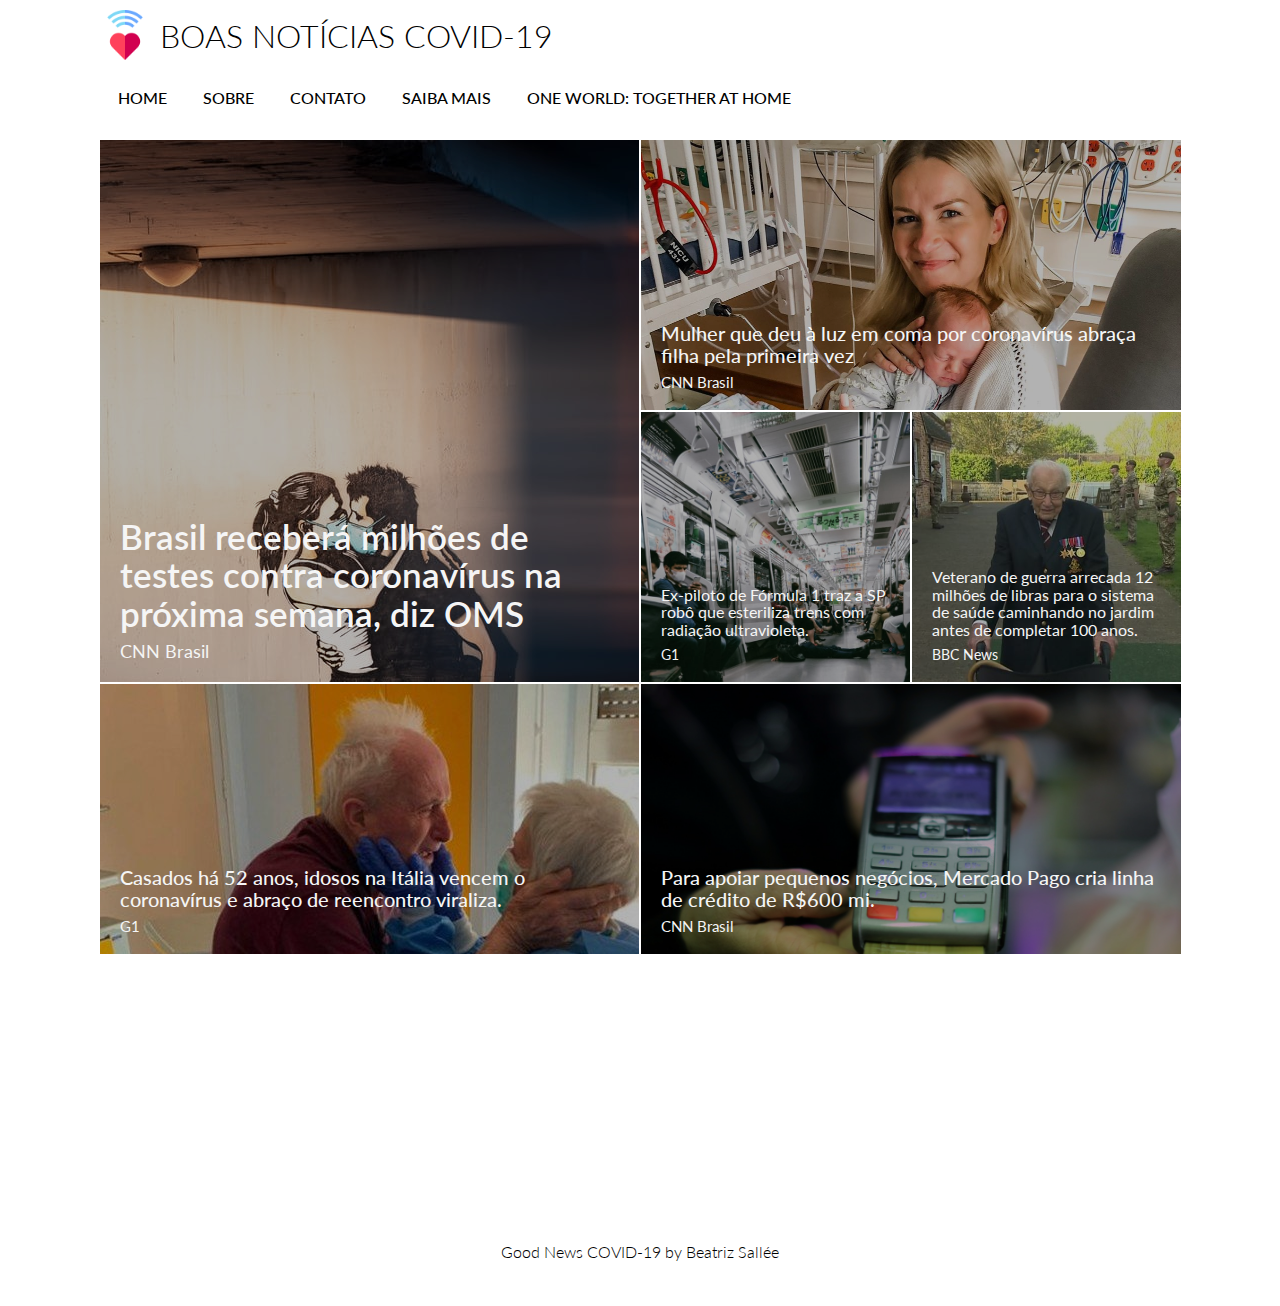
<file: index.html>
﻿<html lang="pt-br">
    <head>
        <meta name="viewport" content="width=device-width, initial-scale=1.0">
        <title>.:Good News COVID-19:.</title>
        <link href="https://fonts.googleapis.com/css2?family=Lato:wght@300&display=swap" rel="stylesheet">
        <link rel="stylesheet" href="design.css">
        <link rel="icon" href="Imagens/blackheart.png">
    </head>
    <body class="news">

        <!--Cabecalho-->
        <header class="cabecalho">
            <h1><a class="logo" href="index.html">BOAS NOTÍCIAS COVID-19</a></h1>
            <nav class="nav">
                <ul class="list">
                    <li class="lista lista-1"><a href="index.html">HOME</a></li>
                    <li class="lista"><a href="sobre.html">SOBRE</a></li>
                    <li class="lista"><a href="contato.html">CONTATO</a></li>
                    <li class="lista"><a href="mais.html">SAIBA MAIS</a></li>
                    <li class="lista"><a href="oneworld.html">ONE WORLD: TOGETHER AT HOME</a></li>
                </ul>
            </nav>
        </header>

        <!--Noticias-->
        <section class="boasnoticias">
            <a href="https://www.cnnbrasil.com.br/saude/2020/04/17/brasil-recebera-milhoes-de-testes-contra-coronavirus-na-proxima-semana-diz-oms" class="boasnoticias_card grande">
            <picture>
                <source srcset="Imagens/testesbrasil.jpg" media="(max-width:600px)">
                    <img class="destaques_img" src="Imagens/testesbrasil.jpg" alt=" ">
                </picture>

                <div class="conteudodestaque">
                    <h2 class="titulodestaque">Brasil receberá milhões de testes contra coronavírus na próxima semana, diz OMS</h2>
                    <p class="dest_desc">CNN Brasil</p>
                </div>
            </a>

            <a href="https://www.cnnbrasil.com.br/internacional/2020/04/17/mulher-que-deu-a-luz-em-coma-por-coronavirus-abraca-filha-pela-primeira-vez" class="boasnoticias_card metade">
                <picture>
                    <source srcset="Imagens/nascimento.jpg" media="(max-width:600px)">
                        <img class="destaques_img" src="Imagens/nascimento.jpg" width="100%" alt="Nascimento">
                    </picture>
    
                    <div class="conteudodestaque">
                        <h2 class="titulodestaque">Mulher que deu à luz em coma por coronavírus abraça filha pela primeira vez</h2>
                        <p class="dest_desc">CNN Brasil</p>
                    </div>
                </a>

                <a href="https://g1.globo.com/sp/sao-paulo/noticia/2020/04/16/coronavirus-governo-de-sp-testa-robo-que-esteriliza-trens-com-radiacao-ultravioleta.ghtml" class="boasnoticias_card simples">
                    <picture>
                        <source srcset="Imagens/robos.jpg" media="(max-width:600px)">
                            <img class="destaques_img" src="Imagens/robos.jpg" width="100%" alt="Robos">
                        </picture>
        
                        <div class="conteudodestaque">
                            <h2 class="titulodestaque">Ex-piloto de Fórmula 1 traz a SP robô que esteriliza trens com radiação ultravioleta.</h2>
                            <p class="dest_desc">G1</p>
                        </div>
                    </a>

                    <a href="https://www.bbc.com/news/uk-england-beds-bucks-herts-52303859" class="boasnoticias_card simples">
                        <picture>
                            <source srcset="Imagens/tom.jpg" media="(max-width:600px)">
                                <img class="destaques_img" src="Imagens/tom.jpg" width="100%" alt="Tom">
                            </picture>
            
                            <div class="conteudodestaque">
                                <h2 class="titulodestaque">Veterano de guerra arrecada 12 milhões de libras para o sistema de saúde caminhando no jardim antes de completar 100 anos.</h2>
                                <p class="dest_desc">BBC News</p>
                            </div>
                        </a>

                        <a href="https://extra.globo.com/noticias/coronavirus/casados-ha-52-anos-idosos-na-italia-vencem-coronavirus-abraco-de-reencontro-viraliza-rv1-1-24372441.html" class="boasnoticias_card metade">
                            <picture>
                                <source srcset="Imagens/casal.jpg" media="(max-width:600px)">
                                    <img class="destaques_img" src="Imagens/casal.jpg" alt="Casal">
                                </picture>
                
                                <div class="conteudodestaque">
                                    <h2 class="titulodestaque">Casados há 52 anos, idosos na Itália vencem o coronavírus e abraço de reencontro viraliza.</h2>
                                    <p class="dest_desc">G1</p>
                                </div>
                            </a>

                            <a href="https://www.cnnbrasil.com.br/business/2020/04/15/para-apoiar-pequenos-negocios-mercado-pago-cria-linha-de-credito-de-r600-mi" class="boasnoticias_card metade">
                                <picture>
                                    <source srcset="Imagens/mercadopago.jpeg" media="(max-width:600px)">
                                        <img class="destaques_img" src="Imagens/mercadopago.jpeg" width="100%" alt="MercadoPago">
                                    </picture>
                    
                                    <div class="conteudodestaque">
                                        <h2 class="titulodestaque">Para apoiar pequenos negócios, Mercado Pago cria linha de crédito de R$600 mi.</h2>
                                        <p class="dest_desc">CNN Brasil</p>
                                    </div>
                                </a>
                        
                                        <div class="spotify">
                                            <iframe src="https://open.spotify.com/embed-podcast/show/2RZ0DWmhcfwXl3oAUmfhp5" width="100%" height="232" frameborder="0" allowtransparency="true" allow="encrypted-media"></iframe>
                                            <iframe src="https://open.spotify.com/embed-podcast/show/0SWCuPQ8mzmk84Y6AjqjND" width="100%" height="232" frameborder="0" allowtransparency="true" allow="encrypted-media"></iframe>
                                            <iframe src="https://open.spotify.com/embed-podcast/show/2HHHhPtV9j1UTyznHFde3Q" width="100%" height="232" frameborder="0" allowtransparency="true" allow="encrypted-media"></iframe>
                                            <iframe src="https://open.spotify.com/embed-podcast/show/1WCbrtlntQp4RJMCke69vQ" width="100%" height="232" frameborder="0" allowtransparency="true" allow="encrypted-media"></iframe>
                                        </div>
                                    
        </section>

        <!--Rodape-->
        <footer class="rodape"><p class="nomerodape">Good News COVID-19 by Beatriz Sallée</p></footer>
    </body>
</html>
</file>
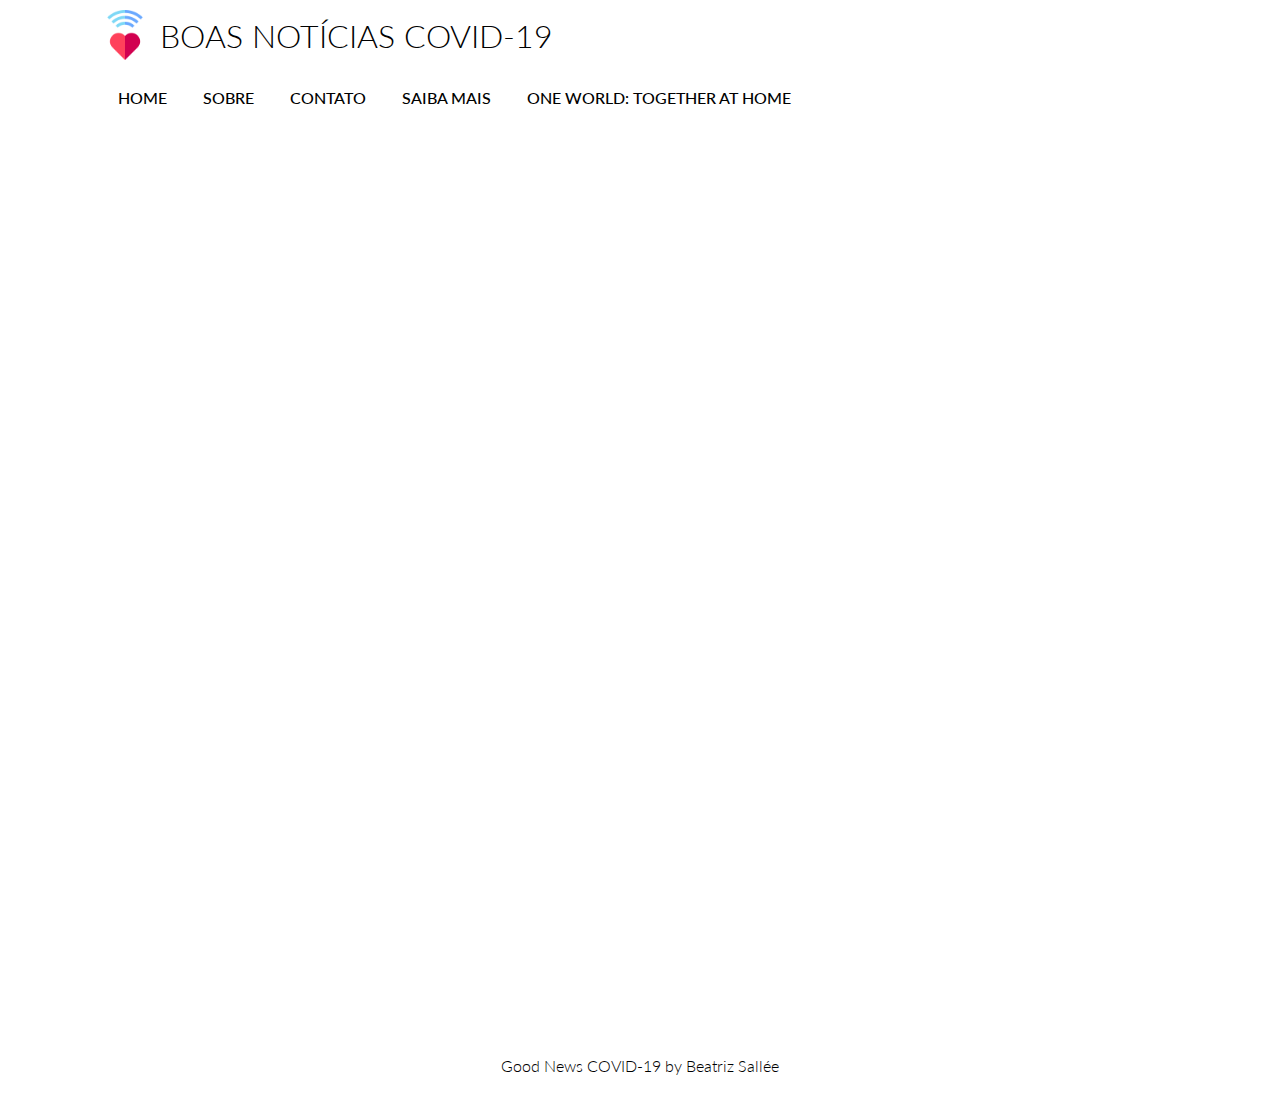
<file: contato.html>
﻿<html lang="pt-br">

<head>
    <meta name="viewport" content="width=device-width, initial-scale=1.0">
    <title>.:Good News COVID-19:.</title>
    <link href="https://fonts.googleapis.com/css2?family=Lato:wght@300&display=swap" rel="stylesheet">
    <link rel="stylesheet" href="design.css">
    <link rel="icon" href="Imagens/blackheart.png">
</head>

<body class="news">

    <!--Cabecalho-->
    <header class="cabecalho">
        <h1><a class="logo" href="index.html">BOAS NOTÍCIAS COVID-19</a></h1>
        <nav class="nav">
            <ul class="list">
                <li class="lista lista-1"><a href="index.html">HOME</a></li>
                <li class="lista"><a href="sobre.html">SOBRE</a></li>
                <li class="lista"><a href="contato.html">CONTATO</a></li>
                <li class="lista"><a href="mais.html">SAIBA MAIS</a></li>
                <li class="lista"><a href="oneworld.html">ONE WORLD: TOGETHER AT HOME</a></li>
            </ul>
        </nav>
    </header>

    <!--Formulario-->
    <section class="formulario">
    <iframe src="https://docs.google.com/forms/d/e/1FAIpQLScU08wkvMBvhLCDnog-8y73T-LgpGdXQGXKQBkAnQ1FDq-rVQ/viewform?embedded=true" width="640" height="716" frameborder="0" marginheight="0" marginwidth="0">Loading…</iframe>
</section>

     <!--Rodape-->
     <footer class="rodape">
        <p class="nomerodape">Good News COVID-19 by Beatriz Sallée</p>
    </footer>
</body>

</html>
</file>
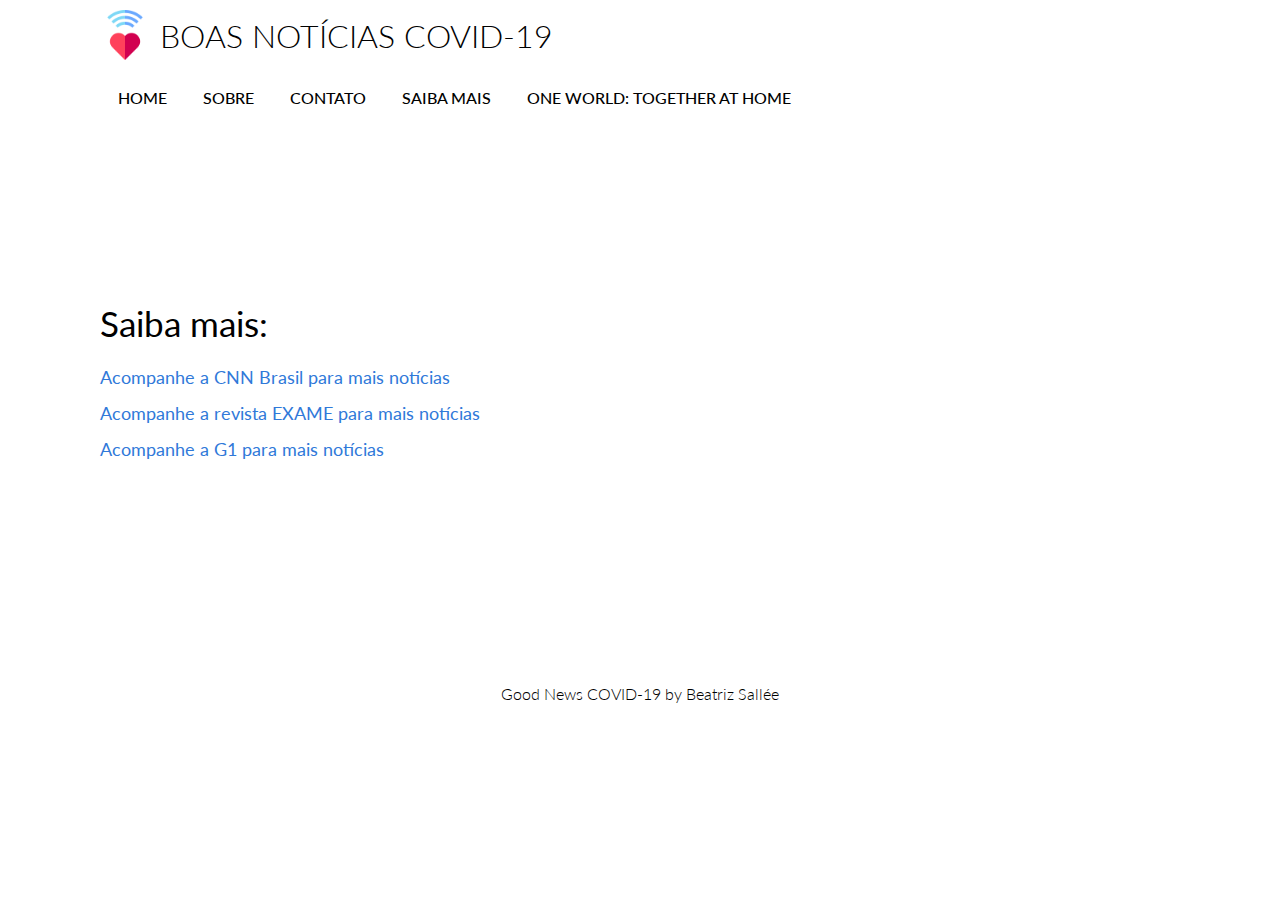
<file: mais.html>
﻿<html lang="pt-br">
    <head>
        <meta name="viewport" content="width=device-width, initial-scale=1.0">
        <title>.:Good News COVID-19:.</title>
        <link href="https://fonts.googleapis.com/css2?family=Lato:wght@300&display=swap" rel="stylesheet">
        <link rel="stylesheet" href="design.css">
        <link rel="icon" href="Imagens/blackheart.png">
    </head>
    <body class="news">

        <!--Cabecalho-->
        <header class="cabecalho">
            <h1><a class="logo" href="index.html">BOAS NOTÍCIAS COVID-19</a></h1>
            <nav class="nav">
                <ul class="list">
                    <li class="lista lista-1"><a href="index.html">HOME</a></li>
                    <li class="lista"><a href="sobre.html">SOBRE</a></li>
                    <li class="lista"><a href="contato.html">CONTATO</a></li>
                    <li class="lista"><a href="mais.html">SAIBA MAIS</a></li>
                    <li class="lista"><a href="oneworld.html">ONE WORLD: TOGETHER AT HOME</a></li>
                </ul>
            </nav>
        </header>

        <!--Saiba Mais-->
        <div class="saiba_mais">
            <h2 class="saibamaistitulo">Saiba mais:</h2>
            <ul class="listamais">
                <li><a target="blank" href="https://www.cnnbrasil.com.br/">Acompanhe a CNN Brasil para mais notícias</a> </li>
                <li><a target="blank" href="https://www.exame.com.br/">Acompanhe a revista EXAME para mais notícias</a> </li>
                <li><a target="blank" href="https://g1.globo.com">Acompanhe a G1 para mais notícias</a> </li>
            </ul>
        </div>

           <!--Rodape-->
    <footer class="rodape">
        <p class="nomerodape">Good News COVID-19 by Beatriz Sallée</p>
    </footer>
</body>

</html>
</file>
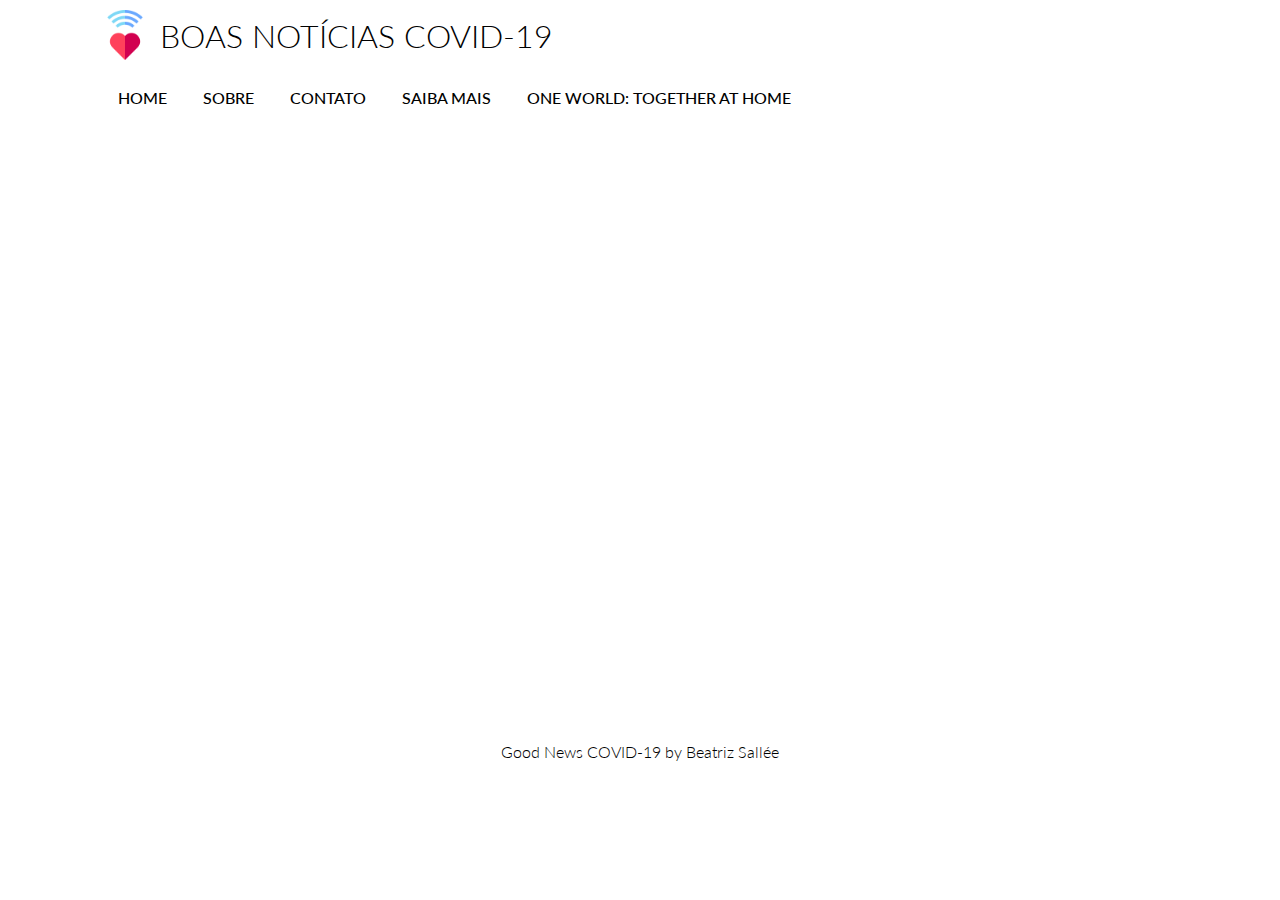
<file: oneworld.html>
﻿<html lang="pt-br">
    <head>
        <meta name="viewport" content="width=device-width, initial-scale=1.0">
        <title>.:Good News COVID-19:.</title>
        <link href="https://fonts.googleapis.com/css2?family=Lato:wght@300&display=swap" rel="stylesheet">
        <link rel="stylesheet" href="design.css">
        <link rel="icon" href="Imagens/blackheart.png">
    </head>
    <body class="news">

        <!--Cabecalho-->
        <header class="cabecalho">
            <h1><a class="logo" href="index.html">BOAS NOTÍCIAS COVID-19</a></h1>
            <nav class="nav">
                <ul class="list">
                    <li class="lista lista-1"><a href="index.html">HOME</a></li>
                    <li class="lista"><a href="sobre.html">SOBRE</a></li>
                    <li class="lista"><a href="contato.html">CONTATO</a></li>
                    <li class="lista"><a href="mais.html">SAIBA MAIS</a></li>
                    <li class="lista"><a href="oneworld.html">ONE WORLD: TOGETHER AT HOME</a></li>
                </ul>
            </nav>
        </header>

        <!--Video-->
        <div class="video">
            <iframe width="900" height="500" src="https://www.youtube.com/embed/BzjMqd6KqXg" frameborder="0" allow="accelerometer; autoplay; encrypted-media; gyroscope; picture-in-picture" allowfullscreen></iframe>
        </div>

         <!--Rodape-->
         <footer class="rodape"><p class="nomerodape">Good News COVID-19 by Beatriz Sallée</p></footer>
        </body>
    </html>
</file>
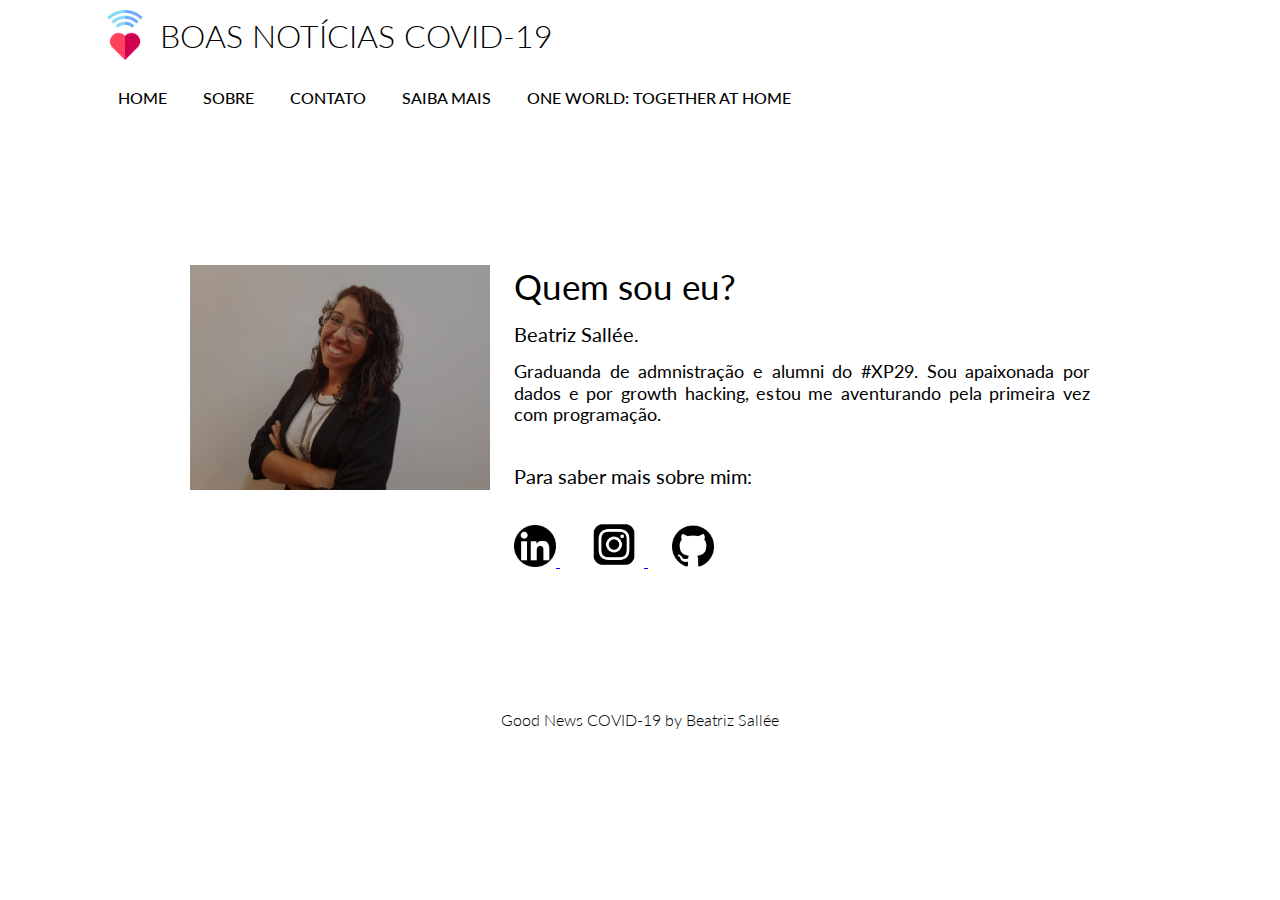
<file: sobre.html>
﻿<html lang="pt-br">

<head>
    <meta name="viewport" content="width=device-width, initial-scale=1.0">
    <title>.:Good News COVID-19:.</title>
    <link href="https://fonts.googleapis.com/css2?family=Lato:wght@300&display=swap" rel="stylesheet">
    <link rel="stylesheet" href="design.css">
    <link rel="icon" href="Imagens/blackheart.png">
</head>

<body class="news">

    <!--Cabecalho-->
    <header class="cabecalho">
        <h1><a class="logo" href="index.html">BOAS NOTÍCIAS COVID-19</a></h1>
        <nav class="nav">
            <ul class="list">
                <li class="lista lista-1"><a href="index.html">HOME</a></li>
                <li class="lista"><a href="sobre.html">SOBRE</a></li>
                <li class="lista"><a href="contato.html">CONTATO</a></li>
                <li class="lista"><a href="mais.html">SAIBA MAIS</a></li>
                <li class="lista"><a href="oneworld.html">ONE WORLD: TOGETHER AT HOME</a></li>
            </ul>
        </nav>
    </header>

    <!--About-->

    <div class="about">
        <div class="foto">
            <picture>
                <source srcset="Imagens/eu.jpg" media="(max-width:600px)">
                <img class="destaques_img" src="Imagens/Eu.jpg" width=300px alt="Eu">
            </picture>
        </div>
        <div class="descricao">
            <h2 class="bio_title">Quem sou eu?</h2>
            <p class="bio_name">Beatriz Sallée.</p>
            <p class="bio_desc">Graduanda de admnistração e alumni do #XP29. Sou apaixonada por dados e por growth
                hacking, estou me aventurando pela primeira vez com programação.</p>
        <br>
        <br>
            <h2 class="socialmedia">Para saber mais sobre mim:</h2>
            <br>
            <a href="https://www.linkedin.com/in/beatriz-sall%C3%A9e/"><img class="imgsobre" src="Imagens/linkedin.png"
                    width="7%"/> </a>
            <a href="https://www.instagram.com/biasallee/"><img class="imgsobre" src="Imagens/insta.png" width="10%" />
            </a>
            <a href="https://github.com/beatriz-sallee"><img class="imgsobre" src="Imagens/github.png" width="7%" />
            </a>
        </div>
    </div>

    <!--Rodape-->
    <footer class="rodape">
        <p class="nomerodape">Good News COVID-19 by Beatriz Sallée</p>
    </footer>
</body>

</html>
</file>
<file: design.css>
﻿/*Reset*/
*{
    padding:0;
    margin: 0;
    box-sizing: border-box;
    font-family: 'Lato',sans-serif;
}

body{
    overflow-x: hidden;
}

/*Grid*/
.news{
display: grid;
grid-template-columns: repeat(12,90px);
justify-content: center;
}

@media (max-width: 1080px) {
    .news{
        grid-template-columns: repeat(12,calc(100vw/12));
    }
}

/*Cabecalho*/
.cabecalho{
    grid-column: 1/13;
    margin-bottom: 15px;
}

/*Logo*/
.logo{
    display:flex;
    align-items: center;
    font-weight: 300;
    text-decoration: none;
    text-transform: uppercase;
    color: black;
    margin: 10px 0;
}

@media (max-width: 1100px){
    .logo{
        justify-content: center;
    }
}

.logo::before{
    content: "";
    background-image: url(Imagens/heart.png);
    background-position: center;
    background-size: contain;
    background-repeat: no-repeat;
    width: 50px;
    height: 50px;
    margin-right: 10px;
}

.logo:hover:before{
    animation-duration: 1s;
    animation-name: heart;
}

@keyframes heart{
    0%{
        transform: scale(0.8);
    }
    60%{
        transform: scale(1.1)
    }
    100%{
        transform: scale(1)
    }
}

/*Navigation*/
.nav{
    border-radius: 5px;
    position: relative;
}

.nav:before{
    content: " ";
    position: absolute;
    width: 100vw;
    height: 100%;
    left:50%;
    transform:translateX(-50%);
    box-shadow: 0 3px 8px 0 rgba(red, green, blue, alpha);
}

.list{
    display: flex;
    list-style: none;
    font-size: 16px;
    font-weight: 500;
}

@media (max-width:380px){
    .list{
        font-size: 12px;
    }
}

@media (max-width:1100px){
    .list{
        justify-content: center;
    }
}

.lista{
    position: relative;
}

.lista:after{
    content: " ";
    width: 90%;
    height: 5px;
    transform: scaleX(0);
    transition: transform 300ms;
    top: calc(100%-5px);
    position: absolute;
    left: 5%;
    background-color: #e6e6e6;
}

.lista:hover:after,
.lista lista-1:after{
    transform: scaleX(1);
}

.lista lista-1:after{
    background-color: #3079d9;
}

.lista a{
    display: block;
    text-decoration: none;
    color: black;
    padding: 18px;
    transition: color 300ms;
}

.lista a:hover,
.lista lista-1 a{
    color: #3079d9;
}

/*Destaques*/
.boasnoticias{
    grid-column: 1/13;
    display: grid;
    grid-template-columns: repeat(4,auto);
    grid-template-rows: 270px;
    grid-gap:2px;
    margin-bottom: 25px;
}

@media (max-width:1080px){
    .boasnoticias{
        grid-template-columns: repeat(2,269px);
        justify-content: center;
    }
}

@media (max-width:600px){
    .boasnoticias{
        grid-template-columns: repeat(1,269px);
    }
}

.boasnoticias_card{
    overflow:hidden;
    position: relative;
    color: whitesmoke;
}

.conteudodestaque{
    position: absolute;
    bottom:0;
    left:0;
    width:100%;
    padding: 20px;
    font-weight: 400;
    background-color: rgba(0,0,0,0);
    transition:background-color 500ms;
    text-decoration: none;
}

.boasnoticias_card:hover .conteudodestaque{
    background-color: rgba(0,0,0,0.5);
}

.titulodestaque{
    font-weight: 600;
    color: whitesmoke;
    line-height: 1.1;
    transition:color 300ms;
    font-family: 'Lato',sans-serif;
}

.boasnoticias_card:hover .titulodestaque{
    /*color: #3079d9;*/
}

.dest_desc{
    font-weight: 400;
    color: whitesmoke;
    line-height: 1.1;
}

.grande{
    grid-column: auto/ span 2;
    grid-row: auto/ span 2;
    width: 539px;
    height:542px;
}

.grande .titulodestaque{
    font-size: 35px;
    margin-bottom: 10px;
}

.grande .dest_desc{
    font-size: 18px;
}

@media (max-width:600px){
    .grande{
        grid-column: auto/span 1;
        grid-row: auto/span 1;
        width: 269px;
        height: 270px;
    }
    .grande .titulodestaque{
        font-weight: 400;
        font-size: 16px;
        margin-bottom: 8px;
    }
    .grande .dest_desc{
        font-size: 14px;
    }
}

.metade{
    grid-column: auto/span 2;
    grid-row: auto/span 1;
    height:270px;
}

.metade .titulodestaque{
    font-weight: 500;
    font-size: 20px;
    margin-bottom: 8px;
}

.metade .dest_desc{
    font-size: 15px;
}

@media (max-width:600px){
    .metade{
        grid-column: auto/span 1;
        grid-row: auto/ span 1;
        height: 270px;
    }

    .metade .titulodestaque{
        font-weight: 400;
        font-size: 16px;
        margin-bottom: 8px;
    }

    .metade .dest_desc{
        font-size: 14px;
    }
}

.simples{
    grid-column: auto/span 1;
    grid-row: auto/span 1;
    width: 269px;
    height:270px;
}

.simples .titulodestaque{
    font-weight: 400;
    font-size: 16px;
    margin-bottom: 8px;
}

.simples .dest_desc{
    font-size: 14px;
}

.inteiro{
    grid-column: auto/span 2;
    grid-row: auto/span 1;
    height:270px;
}

.inteiro .titulodestaque{
    font-weight: 500;
    font-size: 20px;
    margin-bottom: 8px;
}

.inteiro .dest_desc{
    font-size: 15px;
}

@media (max-width:600px){
    .inteiro{
        grid-column: auto/span 6;
        grid-row: auto/ span 6;
        height: 270px;
    }

    .inteiro .titulodestaque{
        font-weight: 400;
        font-size: 16px;
        margin-bottom: 8px;
    }

    .inteiro .dest_desc{
        font-size: 14px;
    }
}

.destaques_img{
    transform:scale(1);
    filter: brightness(.7);
    transition: filter 500ms, transform 300ms;
}

.boasnoticias_card:hover .destaques_img{
    filter:brightness(1);
    transform: scale(1.03);
}

/*Spotify*/
.spotify{
    display: flex;
    justify-content: space-between;
    margin-left: 8%;
    margin-top: 5%;
}

/*About*/

.about{
    display: flex;
    justify-content: space-between;
    grid-column: 2/12;
}

@media (max-width:600px){
    .foto{
        grid-column: 2/12;
    }
}

.bio_title{
    font-size: 35px;
    font-weight: 400;
    margin-bottom: 15px;
    margin-left: 4%;
}

.bio_name{
    font-size: 20px;
    font-weight: 400;
    margin-bottom: 15px;
    margin-left: 4%;
}

.bio_desc{
    font-size: 18px;
    font-weight: 400;
    line-height: 1.2;
    text-align: justify;
    margin-left: 4%;
}

.socialmedia{
    font-size: 20px;
    font-weight: 400;
    margin-bottom: 15px;
    margin-left: 4%;
}

.imgsobre{
    margin-left: 4%;
}

/*One World*/
.video{
    grid-column: 3/11;
}

@media (max-width:600px){
    .video{
        grid-column: 2/12;
    }
}

.video iframe{
    width: 100%;
    height:400px;
}

/*Saiba Mais*/
.saiba_mais{
    grid-column: 1/13;
    margin-top: 10px;
    position: relative;
    margin-bottom: 50px;
}
@media (max-width:600px){
    .saiba_mais{
        grid-column: 2/12;
    }
}
.saibamaistitulo{
    font-size: 35px;
    font-weight: 400;
    margin-bottom: 15px;
}
.listamais{
    list-style: none;
}
.listamais a{
    text-decoration: none;
    color:#3079d9;
    font-size: 18px;
    line-height: 2;
    transition: color 150ms;
}

listamais a:hover{
    color:#3079d9;
    text-decoration: underline;
}

/*Contato*/
.formulario{
    grid-column: 3/11;
}

@media (max-width:600px){
    .formulario{
        grid-column: 2/12;
    }
}

.formulario iframe{
    width: 100%;
    height:900px;
}

/*Rodape*/
.rodape{
    grid-column: 1/13;
    height:50px;
    display: flex;
    justify-content: center;
    align-items: center;
    margin-bottom: 30px;
}

.nomerodape{
    font-size: 16px;
    font-weight: 300;
    color: black;
}
</file>
